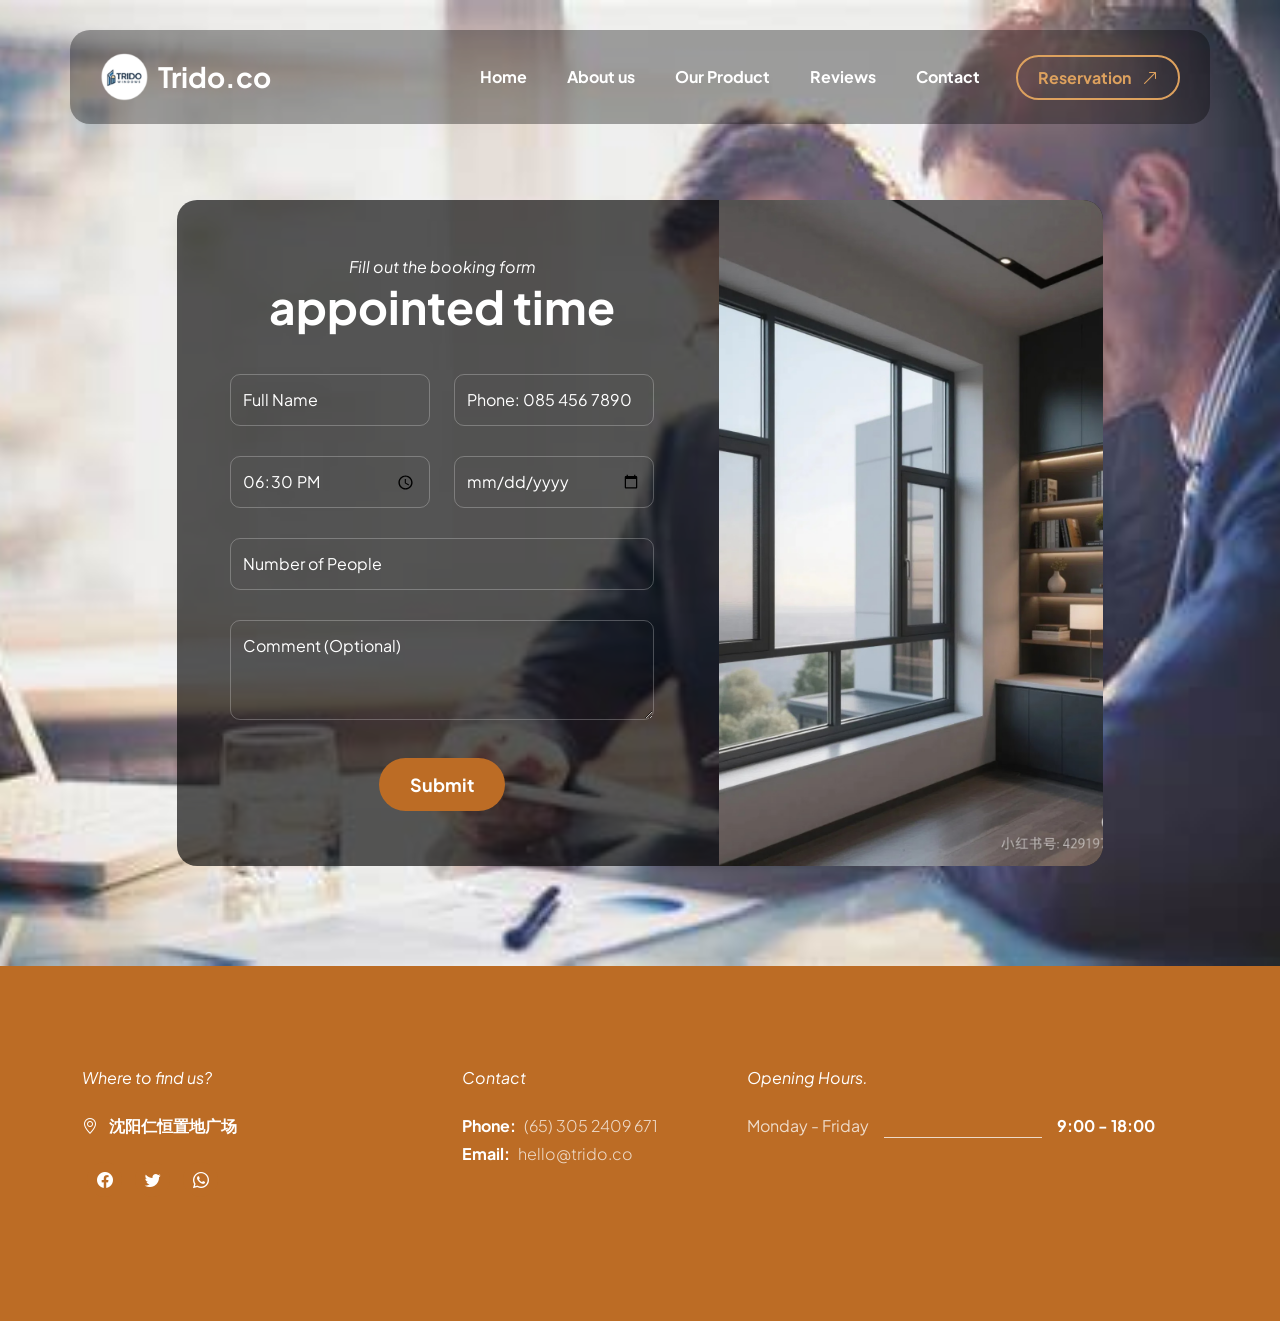
<file: reservation.html>
<!doctype html>
<html lang="en">
    <head>
        <meta charset="utf-8">
        <meta name="viewport" content="width=device-width, initial-scale=1">

        <meta name="description" content="">
        <meta name="author" content="">

        <title>Trido萃博 Reservation Form</title>

        <!-- CSS FILES -->                
        <link rel="preconnect" href="https://fonts.googleapis.com">
        
        <link rel="preconnect" href="https://fonts.gstatic.com" crossorigin>

        <link href="https://fonts.googleapis.com/css2?family=Plus+Jakarta+Sans:ital,wght@0,200;0,400;0,600;0,700;1,200;1,700&display=swap" rel="stylesheet">
            
        <link href="css/bootstrap.min.css" rel="stylesheet">

        <link href="css/bootstrap-icons.css" rel="stylesheet">

        <link href="css/vegas.min.css" rel="stylesheet">

        <link href="css/tooplate-barista.css" rel="stylesheet">
<!--

Tooplate 2137 Barista

https://www.tooplate.com/view/2137-barista-cafe

Bootstrap 5 HTML CSS Template

-->
    </head>
    
    <body class="reservation-page">
                
            <main>
                <nav class="navbar navbar-expand-lg">                
                    <div class="container">
                        <a class="navbar-brand d-flex align-items-center" href="index.html">
                            <img src="images/trido logo.png" class="navbar-brand-image img-fluid" alt="">
                            Trido.co
                        </a>
        
                        <button class="navbar-toggler" type="button" data-bs-toggle="collapse" data-bs-target="#navbarNav" aria-controls="navbarNav" aria-expanded="false" aria-label="Toggle navigation">
                            <span class="navbar-toggler-icon"></span>
                        </button>
        
                        <div class="collapse navbar-collapse" id="navbarNav">
                            <ul class="navbar-nav ms-lg-auto">
                                <li class="nav-item">
                                    <a class="nav-link" href="index.html#section_1">Home</a>
                                </li>
        
                                <li class="nav-item">
                                    <a class="nav-link" href="index.html#section_2">About us</a>
                                </li>

                                <li class="nav-item">
                                    <a class="nav-link" href="index.html#section_3">Our Product</a>
                                </li>

                                <li class="nav-item">
                                    <a class="nav-link" href="index.html#section_4">Reviews</a>
                                </li>

                                <li class="nav-item">
                                    <a class="nav-link" href="index.html#section_5">Contact</a>
                                </li>
                            </ul>

                            <div class="ms-lg-3">
                                <a class="btn custom-btn custom-border-btn" href="reservation.html">
                                    Reservation
                                    <i class="bi-arrow-up-right ms-2"></i>
                                </a>
                            </div>
                        </div>
                    </div>
                </nav>
                

                <section class="booking-section section-padding">
                <div class="container">
                    <div class="row">

                        <div class="col-lg-10 col-12 mx-auto">
                            <div class="booking-form-wrap">
                                <div class="row">
                                    <div class="col-lg-7 col-12 p-0">
                                        <form class="custom-form booking-form" action="#" method="post" role="form">
                                            <div class="text-center mb-4 pb-lg-2">
                                                <em class="text-white">Fill out the booking form</em>

                                                <h2 class="text-white">appointed time</h2>
                                            </div>

                                            <div class="booking-form-body">
                                                <div class="row">
                                                    <div class="col-lg-6 col-12">
                                                        <input type="text" name="booking-form-name" id="booking-form-name" class="form-control" placeholder="Full Name" required>
                                                    </div>

                                                    <div class="col-lg-6 col-12">
                                                        <input type="tel" class="form-control" name="booking-form-phone" placeholder="Phone: 085 456 7890" pattern="[0-9]{3}-[0-9]{3}-[0-9]{4}" required="">
                                                    </div>

                                                    <div class="col-lg-6 col-12">
                                                        <input class="form-control" type="time" name="booking-form-time" value="18:30">
                                                    </div>

                                                    <div class="col-lg-6 col-12">
                                                        <input type="date" name="booking-form-date" id="booking-form-date" class="form-control" placeholder="Date" required="">
                                                    </div>

                                                    <div class="col-lg-12 col-12">
                                                        <input type="number" name="booking-form-number" id="booking-form-number" class="form-control" placeholder="Number of People" required="">

                                                        <textarea name="booking-form-message" rows="3" class="form-control" id="booking-form-message" placeholder="Comment (Optional)"></textarea>
                                                    </div>

                                                    <div class="col-lg-4 col-md-10 col-8 mx-auto mt-2">
                                                        <button type="submit" class="form-control">Submit</button>
                                                    </div>
                                                </div>
                                            </div>
                                        </form>
                                    </div>

                                    <div class="col-lg-5 col-12 p-0">
                                        <div class="booking-form-image-wrap">
                                            
                                            <img src="images/竖玻璃.jpg" class="booking-form-image img-fluid" alt="">
                                        </div>

                                    </div>
                                </div>
                            </div>

                        </div>
                    </div>
                </section>


                <footer class="site-footer">
                    <div class="container">
                        <div class="row">

                            <div class="col-lg-4 col-12 me-auto">
                                <em class="text-white d-block mb-4">Where to find us?</em>

                                <strong class="text-white">
                                    <i class="bi-geo-alt me-2"></i>
                                    沈阳仁恒置地广场
                                </strong>

                                <ul class="social-icon mt-4">
                                    <li class="social-icon-item">
                                        <a href="#" class="social-icon-link bi-facebook">
                                        </a>
                                    </li>
        
                                    <li class="social-icon-item">
                                        <a href="https://x.com/minthu" target="_new" class="social-icon-link bi-twitter">
                                        </a>
                                    </li>

                                    <li class="social-icon-item">
                                        <a href="#" class="social-icon-link bi-whatsapp">
                                        </a>
                                    </li>
                                </ul>
                            </div>

                            <div class="col-lg-3 col-12 mt-4 mb-3 mt-lg-0 mb-lg-0">
                                <em class="text-white d-block mb-4">Contact</em>

                                <p class="d-flex mb-1">
                                    <strong class="me-2">Phone:</strong>
                                    <a href="tel: 305-240-9671" class="site-footer-link">
                                        (65) 
                                        305 2409 671
                                    </a>
                                </p>

                                <p class="d-flex">
                                    <strong class="me-2">Email:</strong>

                                    <a href="mailto:info@yourgmail.com" class="site-footer-link">
                                        hello@trido.co
                                    </a>
                                </p>
                            </div>


                            <div class="col-lg-5 col-12">
                                <em class="text-white d-block mb-4">Opening Hours.</em>

                                <ul class="opening-hours-list">
                                    <li class="d-flex">
                                        Monday - Friday
                                        <span class="underline"></span>

                                        <strong>9:00 - 18:00</strong>
                                    </li>

                                    
                                </ul>
                            </div>

                            <div class="col-lg-8 col-12 mt-4">
                                
                            </div>

                    </div>
                </footer>
            </main>


        <!-- JAVASCRIPT FILES -->
        <script src="js/jquery.min.js"></script>
        <script src="js/bootstrap.min.js"></script>
        <script src="js/jquery.sticky.js"></script>
        <script src="js/vegas.min.js"></script>
        <script src="js/custom.js"></script>

    </body>
</html>
</file>
<file: css/tooplate-barista.css>
/*

Tooplate 2137 Barista

https://www.tooplate.com/view/2137-barista-cafe

*/

/*---------------------------------------
  CUSTOM PROPERTIES ( VARIABLES )             
-----------------------------------------*/
:root {
  --white-color:                  #ffffff;
  --primary-color:                #BC6C25;
  --secondary-color:              #DDA15E;
  --section-bg-color:             #b78752;
  --custom-btn-bg-color:          #BC6C25;
  --custom-btn-bg-hover-color:    #DDA15E;
  --dark-color:                   #000000;
  --p-color:                      #717275;
  --border-color:                 #7fffd4;
  --link-hover-color:             #E76F51;

  --body-font-family:             'Plus Jakarta Sans', sans-serif;

  --h1-font-size:                 68px;
  --h2-font-size:                 46px;
  --h3-font-size:                 32px;
  --h4-font-size:                 28px;
  --h5-font-size:                 24px;
  --h6-font-size:                 22px;
  --p-font-size:                  20px;
  --btn-font-size:                16px;
  --form-btn-font-size:           18px;
  --menu-font-size:               16px;

  --border-radius-large:          100px;
  --border-radius-medium:         20px;
  --border-radius-small:          10px;

  --font-weight-thin:             200;
  --font-weight-light:            300;
  --font-weight-normal:           400;
  --font-weight-bold:             700;
}

body {
  background-color: var(--white-color);
  font-family: var(--body-font-family); 
}


/*---------------------------------------
  TYPOGRAPHY               
-----------------------------------------*/

h2,
h3,
h4,
h5,
h6 {
  color: var(--dark-color);
}

h1,
h2,
h3,
h4,
h5,
h6 {
  font-weight: var(--font-weight-bold);
}

h1 {
  font-size: var(--h1-font-size);
}

h2 {
  font-size: var(--h2-font-size);
}

h3 {
  font-size: var(--h3-font-size);
}

h4 {
  font-size: var(--h4-font-size);
}

h5 {
  font-size: var(--h5-font-size);
}

h6 {
  font-size: var(--h6-font-size);
}

p {
  color: var(--p-color);
  font-size: var(--p-font-size);
  font-weight: var(--font-weight-light);
}

ul li {
  color: var(--p-color);
  font-size: var(--p-font-size);
  font-weight: var(--font-weight-light);
}

a, 
button {
  touch-action: manipulation;
  transition: all 0.3s;
}

a {
  display: inline-block;
  color: var(--primary-color);
  text-decoration: none;
}

a:hover {
  color: var(--link-hover-color);
}

b,
strong {
  font-weight: var(--font-weight-bold);
}


/*---------------------------------------
  SECTION               
-----------------------------------------*/
.section-padding {
  padding-top: 100px;
  padding-bottom: 100px;
}

.section-bg {
  background-color: var(--section-bg-color);
}

.section-overlay {
  background-color: var(--dark-color);
  position: absolute;
  z-index: 9;
  top: 0;
  left: 0;
  pointer-events: none;
  width: 100%;
  height: 100%;
  opacity: 0.65;
}

.section-overlay + .container {
  position: relative;
  z-index: 22;
}

.back-top-icon {
  font-size: var(--h2-font-size);
}


/*---------------------------------------
  TIMELINE               
-----------------------------------------*/
.timeline {
  position: relative;
  max-width: 1200px;
  margin: 0 auto;
}

.timeline::after {
  content: '';
  position: absolute;
  width: 5px;
  background-color: var(--white-color);
  top: 0;
  bottom: 0;
  left: 50%;
  margin-left: -3px;
}

.timeline-container {
  padding: 10px 40px;
  padding-top: 0;
  position: relative;
  background-color: inherit;
  width: 50%;
}

.timeline-container::after {
  content: '';
  position: absolute;
  width: 25px;
  height: 25px;
  right: -12px;
  background-color: var(--white-color);
  border: 5px solid #7c5c52;
  top: 15px;
  border-radius: 50%;
  z-index: 1;
}

.timeline-container-left {
  left: 0;
}

.timeline-container-right {
  left: 50%;
}

.timeline-container-left::before {
  content: " ";
  height: 0;
  position: absolute;
  top: 9px;
  width: 0;
  z-index: 1;
  right: 25px;
  border: medium solid white;
  border-width: 20px 0 20px 20px;
  border-color: transparent transparent transparent white;
}

.timeline-container-right::before {
  content: " ";
  height: 0;
  position: absolute;
  top: 9px;
  width: 0;
  z-index: 1;
  left: 25px;
  border: medium solid white;
  border-width: 20px 20px 20px 0;
  border-color: transparent white transparent transparent;
}

.timeline-container-right::after {
  left: -13px;
}

.timeline-content {
  padding: 5px;
  background-color: var(--white-color);
  position: relative;
  border-radius: var(--border-radius-medium);
}

@media screen and (max-width: 991px) {
  .timeline::after {
    left: 31px;
  }

  .timeline-container {
    width: 100%;
    padding-left: 70px;
    padding-right: 25px;
  }

  .timeline-container::before {
    left: 58px;
    border: medium solid white;
    border-width: 20px 20px 20px 0;
    border-color: transparent white transparent transparent;
  }

  .timeline-container-left::after, .timeline-container-right::after {
    left: 6px;
  }

  .timeline-container-right {
    left: 0%;
  }
}


/*---------------------------------------
  CUSTOM BUTTON               
-----------------------------------------*/
.custom-btn {
  background: var(--custom-btn-bg-color);
  border: 2px solid transparent;
  border-radius: var(--border-radius-large);
  color: var(--white-color);
  font-size: var(--btn-font-size);
  font-weight: var(--font-weight-bold);
  line-height: normal;
  transition: all 0.3s;
  padding: 12px 28px;
}

.custom-btn:hover {
  background: var(--custom-btn-bg-hover-color);
  color: var(--white-color);
}

.custom-border-btn {
  background: transparent;
  border: 2px solid var(--white-color);
  color: var(--white-color);
}

.custom-border-btn:hover {
  background: var(--white-color);
  color: var(--secondary-color);
}

.custom-btn-bg-white {
  border-color: var(--white-color);
  color: var(--white-color);
}

.custom-btn-italic {
  font-style: italic;
}


/*---------------------------------------
  NAVIGATION BAR & OFFCANVAS              
-----------------------------------------*/
.sticky-wrapper {
  position: absolute;
  z-index: 999999;
  top: 0;
  right: 0;
  left: 0;
}

.sticky-wrapper.is-sticky .container {
  background: rgba(0, 0, 0, 0.65);
  border-radius: var(--border-radius-medium);
  padding: 15px 30px;
}

.navbar {
  background: transparent;
  z-index: 999999;
  padding-top: 30px;
  padding-bottom: 30px;
}

.navbar .container {
  background: rgba(0, 0, 0, 0.35);
  border-radius: var(--border-radius-medium);
  padding: 15px 30px;
}

.navbar-brand,
.navbar-brand:hover {
  font-size: var(--h4-font-size);
  font-weight: var(--font-weight-bold);
  display: block;
  color: var(--white-color);
}

.navbar .navbar-brand-image {
  filter:  ;
}

.navbar-brand-image {
  width: 48px;
  height: auto;
  margin-right: 10px;
}

.navbar .custom-btn {
  padding: 10px 20px;
}

.navbar-expand-lg .navbar-nav .nav-link {
  border-radius: var(--border-radius-large);
  margin: 10px;
  padding: 10px;
}

.navbar-nav .nav-link {
  display: inline-block;
  color: var(--white-color);
  font-size: var(--menu-font-size);
  font-weight: var(--font-weight-bold);
  padding-top: 15px;
  padding-bottom: 15px;
}

.navbar-nav .nav-link.active, 
.navbar-nav .nav-link:hover {
  color: var(--secondary-color);
}

.navbar .dropdown-menu {
  background: var(--white-color);
  box-shadow: 0 1rem 3rem rgba(0,0,0,.175);
  border: 0;
  display: inherit;
  opacity: 0;
  min-width: 9rem;
  margin-top: 20px;
  padding: 13px 0 10px 0;
  transition: all 0.3s;
  pointer-events: none;
}

.navbar .dropdown-menu::before {
  content: "";
  width: 0;
  height: 0;
  border-left: 20px solid transparent;
  border-right: 20px solid transparent;
  border-bottom: 15px solid var(--white-color);
  position: absolute;
  top: -10px;
  left: 10px;
}

.navbar .dropdown-item {
  display: inline-block;
  color: var(--p-color);
  font-size: var(--menu-font-size);
  font-weight: var(--font-weight-medium);
  position: relative;
}

.navbar .dropdown-item.active, 
.navbar .dropdown-item:active,
.navbar .dropdown-item:focus, 
.navbar .dropdown-item:hover {
  background: transparent;
  color: var(--link-hover-color);
}

.navbar .dropdown-toggle::after {
  content: "\f282";
  display: inline-block;
  font-family: bootstrap-icons !important;
  font-size: var(--menu-font-size);
  font-style: normal;
  font-weight: normal !important;
  font-variant: normal;
  text-transform: none;
  line-height: 1;
  vertical-align: -.125em;
  -webkit-font-smoothing: antialiased;
  -moz-osx-font-smoothing: grayscale;
  position: relative;
  left: 2px;
  border: 0;
}

@media screen and (min-width: 992px) {
  .navbar .dropdown:hover .dropdown-menu {
    opacity: 1;
    margin-top: 0;
    pointer-events: auto;
  }
}

.navbar-toggler {
  border: 0;
  padding: 0;
  cursor: pointer;
  margin: 0;
  width: 30px;
  height: 35px;
  outline: none;
}

.navbar-toggler:focus {
  outline: none;
  box-shadow: none;
}

.navbar-toggler[aria-expanded="true"] .navbar-toggler-icon {
  background: transparent;
}

.navbar-toggler[aria-expanded="true"] .navbar-toggler-icon:before,
.navbar-toggler[aria-expanded="true"] .navbar-toggler-icon:after {
  transition: top 300ms 50ms ease, -webkit-transform 300ms 350ms ease;
  transition: top 300ms 50ms ease, transform 300ms 350ms ease;
  transition: top 300ms 50ms ease, transform 300ms 350ms ease, -webkit-transform 300ms 350ms ease;
  top: 0;
}

.navbar-toggler[aria-expanded="true"] .navbar-toggler-icon:before {
  transform: rotate(45deg);
}

.navbar-toggler[aria-expanded="true"] .navbar-toggler-icon:after {
  transform: rotate(-45deg);
}

.navbar-toggler .navbar-toggler-icon {
  background: var(--white-color);
  transition: background 10ms 300ms ease;
  display: block;
  width: 30px;
  height: 2px;
  position: relative;
}

.navbar-toggler .navbar-toggler-icon:before,
.navbar-toggler .navbar-toggler-icon:after {
  transition: top 300ms 350ms ease, -webkit-transform 300ms 50ms ease;
  transition: top 300ms 350ms ease, transform 300ms 50ms ease;
  transition: top 300ms 350ms ease, transform 300ms 50ms ease, -webkit-transform 300ms 50ms ease;
  position: absolute;
  right: 0;
  left: 0;
  background: var(--white-color);
  width: 30px;
  height: 2px;
  content: '';
}

.navbar-toggler .navbar-toggler-icon::before {
  top: -8px;
}

.navbar-toggler .navbar-toggler-icon::after {
  top: 8px;
}


/*---------------------------------------
  HERO        
-----------------------------------------*/
.hero-section {
  background-color: var(--dark-color);
  position: relative;
  overflow: hidden;
  min-height: 620px;
  text-align: center;
}

.hero-section::after {
  background-color: rgba(0, 0, 0, 0.65);
  border-radius: var(--border-radius-medium);
  content: "";
  position: absolute;
  top: 55%;
  left: 50%;
  transform: translate(-55%, -50%) rotate(45deg);
  width: 250px;
  height: 350px;
  pointer-events: none;
}

@media screen and (min-width: 991px) {
  .hero-section {
    height: 100vh;
  }
}

.hero-section h1 {
  color: var(--white-color);
}

.small-text {
  color: var(--secondary-color);
}

.hero-section .custom-border-btn {
  border-color: transparent;
}

.hero-section .container {
  position: relative;
  z-index: 9;
}

.hero-slides {
  width: 100%;
  height: 100%;
  position: absolute !important;
}

.opening-hours-list {
  margin: 0;
  padding: 0;
}

.opening-hours-list li {
  color: rgba(255, 255, 255, 0.75);
  font-size: var(--btn-font-size);
  font-weight: var(--font-weight-normal);
  margin-bottom: 10px;
}

.opening-hours-list li .underline {
  background-color: rgba(255, 255, 255, 0.75);
  width: 35%;
  height: 1px;
  margin: auto 15px 0 15px;
}


/*---------------------------------------
  ABOUT              
-----------------------------------------*/
.about-section {
  background-color: var(--secondary-color);
  position: relative;
}

.about-section .ratio {
  border-radius: var(--border-radius-medium);
}

.custom-video {
  border-radius: var(--border-radius-medium);
  width: 100%;
  height: 100%;
  object-fit: cover;
}

.about-image-wrap {
  border-radius: var(--border-radius-medium);
  position: relative;
  overflow: hidden;
}

.about-video-info {
  background-image: ;
  border-radius: var(--border-radius-medium);
  bottom: 0;
  height: auto;
  padding: 40px;
}

.about-video-info h4 {
  color: var(--white-color);
}

.about-section h6 {
  color: var(--secondary-color);
}

.team-block-wrap {
  background-color: var(--secondary-color);
  border-radius: var(--border-radius-medium);
  position: relative;
  overflow: hidden;
  max-height: 450px;
  cursor: pointer;
}

.team-block-wrap:hover .team-block-image {
  transform: scale(1.2);
}

.team-block-image-wrap {
  width: 100%;
}

.team-block-image {
  display: block;
  object-fit: cover;
  width: 100%;
  height: 100%;
  transition: all 0.3s;
}

.team-block-info {
 
  position: absolute;
  z-index: 2;
  top: 0;
  right: 0;
  bottom: 0;
  left: 0;
  padding: 30px;
}

.team-block-info .badge {
  margin: auto;
  top: 2px;
  bottom: 0;
}


/*---------------------------------------
  OUR MENU              
-----------------------------------------*/
.menu-section {
  background-image: url('../images/样板间玻璃.jpg');
  background-repeat: no-repeat;
  background-size: cover;
}

.menu-block-wrap {
  background: rgba(0, 0, 0, 0.65);
  border-radius: var(--border-radius-medium);
  padding: 45px;
}

.menu-block .border-top {
  border-top-color: rgba(255, 255, 255, 0.35) !important;
}

.menu-block h6 {
  color: var(--white-color);
}

.menu-block small {
  color: rgba(255, 255, 255, 0.35);
}

.menu-block strong {
  color: var(--secondary-color);
}

.menu-block-image {
  border-radius: 100%;
  width: 350px;
  height: 350px;
  object-fit: cover;
  display: block;
  margin: auto;
  cursor: pointer;
}

.badge {
  background-color: var(--primary-color);
  font-size: 12px;
  position: relative;
  bottom: 4px;
  padding-bottom: 6px;
}

.badge::before {
  content: "";
  position: absolute;
  top: 0;
  bottom: 0;
  left: -5px;
  border-top: 10px solid transparent;
  border-bottom: 10px solid transparent;
  border-right: 10px solid var(--primary-color);
}


/*---------------------------------------
  REVIEWS              
-----------------------------------------*/
.reviews-section {
  background-color: #7c5c52;
}

.reviews-block {
  background-color: var(--section-bg-color);
  border-radius: var(--border-radius-medium);
  position: relative;
  overflow: hidden;
}

.reviews-block .border-top {
  border-top-color: rgba(255, 255, 255, 0.35) !important;
}

.reviews-block-image-wrap {
  background-image: url('园林大门.jpg');
  background-repeat: no-repeat;
  background-size: cover;
  background-position: center;
  padding: 30px;
}

.reviews-block-image {
  border-radius: var(--border-radius-large);
  width: 65px;
  height: 65px;
  object-fit: cover;
  margin-right: 10px;
}

.reviews-block-info {
  padding: 20px 30px;
}

.reviews-block-info p {
  font-size: var(--btn-font-size);
  font-style: italic;
  color: rgba(255, 255, 255, 0.75);
}

.reviews-group i {
  color: var(--white-color);
}


/*---------------------------------------
  BOOKING SECTION              
-----------------------------------------*/
.booking-section {
  background-image: url('../images/良好沟通.jfif');
  background-repeat: no-repeat;
  background-position: center;
  background-size: cover;
  position: relative;
}

.booking-form-wrap {
  background-color: rgba(0, 0, 0, 0.65);
  border-radius: var(--border-radius-medium);
  position: relative;
  overflow: hidden;
  margin-top: 100px;
}

.booking-form {
  padding: 55px 65px;
}

.booking-form-image-wrap {
  position: relative;
  height: 100%;
}

.booking-form-image {
  width: 100%;
  height: 100%;
  object-fit: cover;
}

.booking-form-text span {
  color: var(--white-color);
  font-size: var(--btn-font-size);
}

.reservation-page .custom-border-btn {
  border-color: var(--secondary-color);
  color: var(--secondary-color);
}

.reservation-page .custom-border-btn:hover {
  border-color: transparent;
}


/*---------------------------------------
  CONTACT               
-----------------------------------------*/
.contact-section {
  background-image: linear-gradient(to bottom, rgba(0, 0, 0, 0.45), rgba(188, 108, 37, 1)), url('../images/良好沟通.jfif');
  background-repeat: no-repeat;
  background-position: center;
  background-size: cover;
}

.google-map {
  border-radius: var(--border-radius-medium);
  filter: grayscale(100);
}

.contact-block-wrap {
  background: var(--primary-color);
  border-radius: var(--border-radius-medium);
  padding: 0;
  min-height: 200px;
}

.contact-block {
  background: var(--secondary-color);
  border-radius: var(--border-radius-medium);
  transform: rotate(8deg);
  height: 100%;
  padding: 20px 40px;
}

.contact-block h6 {
  transform: rotate(-8deg);
}

.contact-block .custom-icon {
  background: var(--primary-color);
  border-radius: var(--border-radius-large);
  display: block;
  width: 50px;
  height: 50px;
  line-height: 50px;
  text-align: center;
  position: relative;
}

.contact-block strong {
  display: block;
  color: var(--white-color);
  text-transform: uppercase;
  margin-top: 20px;
  margin-bottom: 10px;
}


/*---------------------------------------
  CUSTOM FORM               
-----------------------------------------*/
.custom-form .form-control {
  color: var(--p-color);
  border-radius: var(--border-radius-small);
  margin-bottom: 30px;
  padding-top: 13px;
  padding-bottom: 13px;
  box-shadow: none;
  outline: none;
  transition: all 0.3s;
}

.custom-form .form-control:hover,
.custom-form .form-control:focus {
  background: var(--primary-color);
  border-color: transparent;
}

.custom-form .form-label {
  color: var(--white-color);
  font-style: italic;
  margin-bottom: 15px;
}

.custom-form button[type="submit"] {
  background: var(--custom-btn-bg-color);
  border: none;
  border-radius: var(--border-radius-large);
  color: var(--white-color);
  font-size: var(--form-btn-font-size);
  font-weight: var(--font-weight-bold);
  transition: all 0.3s;
  margin-bottom: 0;
}

.custom-form button[type="submit"]:hover,
.custom-form button[type="submit"]:focus {
  background: var(--white-color);
  border-color: transparent;
  color: var(--primary-color);
}

.contact-form .form-control,
.booking-form .form-control {
  background-color: transparent;
  border-color: rgba(255, 255, 255, 0.25);
}

.booking-form .form-control {
  color: var(--white-color);
}

.custom-form input::-webkit-input-placeholder,
.custom-form textarea::-webkit-input-placeholder {
   color: var(--white-color);
}

.booking-form input:-moz-placeholder,
.booking-form textarea:-moz-placeholder {
  color: var(--white-color);
}


/*---------------------------------------
  SITE FOOTER              
-----------------------------------------*/
.site-footer {
  background-color: var(--primary-color);
  padding-top: 100px;
  padding-bottom: 100px;
}

.site-footer strong {
  color: var(--white-color);
}

.site-footer p,
.site-footer-link {
  color: rgba(255, 255, 255, 0.75);
  font-size: var(--btn-font-size);
}

.site-footer-link {
  color: rgba(255, 255, 255, 0.75);
  font-size: var(--btn-font-size);
  transition: all 0.3s;
}

.site-footer-link:hover {
  color: rgba(255, 255, 255, 0.75);
  text-decoration: underline;
}

.copyright-text {
  color: rgba(255, 255, 255, 0.75);
  font-size: var(--menu-font-size);
}

.copyright-text a {
	color: rgba(255, 200, 160, 0.75);
}


/*---------------------------------------
  SOCIAL ICON               
-----------------------------------------*/
.social-icon {
  margin: 0;
  padding: 0;
}

.social-icon-item {
  list-style: none;
  display: inline-block;
  vertical-align: top;
}

.social-icon-link {
  background: var(--primary-color);
  border-radius: var(--border-radius-large);
  color: var(--white-color);
  font-size: var(--menu-font-size);
  display: block;
  margin: 0 5px;
  text-align: center;
  width: 35px;
  height: 35px;
  line-height: 35px;
  transition: background 0.2s, color 0.2s;
}

.social-icon-link:hover {
  background: var(--white-color);
  color: var(--primary-color);
}

.social-icon-link span {
  display: block;
}


/*---------------------------------------
  RESPONSIVE STYLES               
-----------------------------------------*/
@media screen and (max-width: 1200px) {
  h1 {
    font-size: 62px;
  }
}

@media screen and (max-width: 991px) {
  h1 {
    font-size: 54px;
  }

  h2 {
    font-size: 36px;
  }

  h3 {
    font-size: 32px;
  }

  h4 {
    font-size: 28px;
  }

  h5 {
    font-size: 20px;
  }

  h6 {
    font-size: 18px;
  }

  .section-padding {
    padding-top: 50px;
    padding-bottom: 50px;
  }

  .hero-section {
    padding-top: 148px;
    padding-bottom: 100px;
  }

  .navbar-brand,
  .navbar-brand:hover {
    font-size: var(--h5-font-size);
  }

  .navbar-expand-lg .navbar-nav {
    padding-bottom: 20px;
  }

  .navbar-expand-lg .navbar-nav .nav-link {
    padding: 0;
    margin-bottom: 0;
  }

  .navbar .custom-btn {
    margin-bottom: 10px;
  }

  .booking-form {
    padding: 45px;
  }

  .contact-section .container {
    width: auto;
    margin-right: 10px;
    margin-left: 10px;
    padding: 35px;
  }

  .site-footer {
    padding-top: 50px;
    padding-bottom: 50px;
  }
}

@media screen and (max-width: 767px) {
  .custom-btn {
    font-size: 14px;
    padding: 12px 20px;
  }

  .menu-block-wrap,
  .reviews-block-image-wrap,
  .reviews-block-info {
    padding: 20px;
  }
}


@media screen and (max-width: 578px) {
  .navbar .container,
  .sticky-wrapper.is-sticky .container {
    margin-right: 10px;
    margin-left: 10px;
  }
}


@media screen and (max-width: 480px) {
  h1 {
    font-size: 38px;
  }

  h2 {
    font-size: 28px;
  }

  h3 {
    font-size: 26px;
  }

  h4 {
    font-size: 22px;
  }

  h5 {
    font-size: 20px;
  }

  .hero-section::after {
    width: 200px;
    height: 200px;
  }

  .booking-form {
    padding: 35px;
  }

  .opening-hours-list li {
    font-size: 12px;
  }

  .reviews-block-image-wrap {
    flex-direction: column;
  }

  .reviews-block-image {
    margin-bottom: 15px;
  }

  .timeline-container {
    padding-left: 55px;
  }

  .timeline-container::before {
    left: 44px;
    border: medium solid white;
    border-width: 15px 15px 15px 0;
    border-color: transparent white transparent transparent;
  }

  .timeline-container-left::before,
  .timeline-container-right::before {
    top: 13px;
  }
}
</file>
<file: css/vegas.min.css>
.vegas-content-scrollable,.vegas-overlay,.vegas-slide,.vegas-slide-inner,.vegas-timer{position:absolute;top:0;left:0;bottom:0;right:0;overflow:hidden;border:none;padding:0;margin:0}.vegas-content-scrollable{position:relative;height:100%;overflow:auto}.vegas-overlay{opacity:.5;background:url(./overlays/02.png) center center}.vegas-timer{top:auto;bottom:0;height:2px}.vegas-timer-progress{width:0%;height:100%;background:#fff;transition:width ease-out}.vegas-timer-running .vegas-timer-progress{width:100%}.vegas-slide,.vegas-slide-inner{margin:0;padding:0;background:center center no-repeat;transform:translateZ(0);will-change:transform,opacity}body .vegas-container{overflow:hidden!important;position:relative}.vegas-video{min-width:100%;min-height:100%;width:auto;height:auto}body.vegas-container{overflow:auto;position:static;z-index:-2}body.vegas-container>.vegas-overlay,body.vegas-container>.vegas-slide,body.vegas-container>.vegas-timer{position:fixed;z-index:-1}.vegas-transition-blur,.vegas-transition-blur2{opacity:0;filter:blur(32px) brightness(1.01)}.vegas-transition-blur-in,.vegas-transition-blur2-in{opacity:1;filter:blur(0) brightness(1.01)}.vegas-transition-blur2-out{opacity:0}.vegas-transition-burn,.vegas-transition-burn2{opacity:0;filter:contrast(1000%) saturate(1000%)}.vegas-transition-burn-in,.vegas-transition-burn2-in{opacity:1;filter:contrast(100%) saturate(100%)}.vegas-transition-burn2-out{opacity:0;filter:contrast(1000%) saturate(1000%)}.vegas-transition-fade,.vegas-transition-fade2{opacity:0}.vegas-transition-fade-in,.vegas-transition-fade2-in{opacity:1}.vegas-transition-fade2-out{opacity:0}.vegas-transition-flash,.vegas-transition-flash2{opacity:0;filter:brightness(25)}.vegas-transition-flash-in,.vegas-transition-flash2-in{opacity:1;filter:brightness(1)}.vegas-transition-flash2-out{opacity:0;filter:brightness(25)}.vegas-transition-negative,.vegas-transition-negative2{opacity:0;filter:invert(100%)}.vegas-transition-negative-in,.vegas-transition-negative2-in{opacity:1;filter:invert(0)}.vegas-transition-negative2-out{opacity:0;filter:invert(100%)}.vegas-transition-slideDown,.vegas-transition-slideDown2{transform:translateY(-100%)}.vegas-transition-slideDown-in,.vegas-transition-slideDown2-in{transform:translateY(0)}.vegas-transition-slideDown2-out{transform:translateY(100%)}.vegas-transition-slideLeft,.vegas-transition-slideLeft2{transform:translateX(100%)}.vegas-transition-slideLeft-in,.vegas-transition-slideLeft2-in{transform:translateX(0)}.vegas-transition-slideLeft2-out,.vegas-transition-slideRight,.vegas-transition-slideRight2{transform:translateX(-100%)}.vegas-transition-slideRight-in,.vegas-transition-slideRight2-in{transform:translateX(0)}.vegas-transition-slideRight2-out{transform:translateX(100%)}.vegas-transition-slideUp,.vegas-transition-slideUp2{transform:translateY(100%)}.vegas-transition-slideUp-in,.vegas-transition-slideUp2-in{transform:translateY(0)}.vegas-transition-slideUp2-out{transform:translateY(-100%)}.vegas-transition-swirlLeft,.vegas-transition-swirlLeft2{transform:scale(2) rotate(35deg);opacity:0}.vegas-transition-swirlLeft-in,.vegas-transition-swirlLeft2-in{transform:scale(1) rotate(0);opacity:1}.vegas-transition-swirlLeft2-out,.vegas-transition-swirlRight,.vegas-transition-swirlRight2{transform:scale(2) rotate(-35deg);opacity:0}.vegas-transition-swirlRight-in,.vegas-transition-swirlRight2-in{transform:scale(1) rotate(0);opacity:1}.vegas-transition-swirlRight2-out{transform:scale(2) rotate(35deg);opacity:0}.vegas-transition-zoomIn,.vegas-transition-zoomIn2{transform:scale(0);opacity:0}.vegas-transition-zoomIn-in,.vegas-transition-zoomIn2-in{transform:scale(1);opacity:1}.vegas-transition-zoomIn2-out,.vegas-transition-zoomOut,.vegas-transition-zoomOut2{transform:scale(2);opacity:0}.vegas-transition-zoomOut-in,.vegas-transition-zoomOut2-in{transform:scale(1);opacity:1}.vegas-transition-zoomOut2-out{transform:scale(0);opacity:0}.vegas-animation-kenburns{-webkit-animation:kenburns ease-out;animation:kenburns ease-out}@-webkit-keyframes kenburns{0%{transform:scale(1.5)}100%{transform:scale(1)}}@keyframes kenburns{0%{transform:scale(1.5)}100%{transform:scale(1)}}.vegas-animation-kenburnsDownLeft{-webkit-animation:kenburnsDownLeft ease-out;animation:kenburnsDownLeft ease-out}@-webkit-keyframes kenburnsDownLeft{0%{transform:scale(1.5) translate(10%,-10%)}100%{transform:scale(1) translate(0,0)}}@keyframes kenburnsDownLeft{0%{transform:scale(1.5) translate(10%,-10%)}100%{transform:scale(1) translate(0,0)}}.vegas-animation-kenburnsDownRight{-webkit-animation:kenburnsDownRight ease-out;animation:kenburnsDownRight ease-out}@-webkit-keyframes kenburnsDownRight{0%{transform:scale(1.5) translate(-10%,-10%)}100%{transform:scale(1) translate(0,0)}}@keyframes kenburnsDownRight{0%{transform:scale(1.5) translate(-10%,-10%)}100%{transform:scale(1) translate(0,0)}}.vegas-animation-kenburnsDown{-webkit-animation:kenburnsDown ease-out;animation:kenburnsDown ease-out}@-webkit-keyframes kenburnsDown{0%{transform:scale(1.5) translate(0,-10%)}100%{transform:scale(1) translate(0,0)}}@keyframes kenburnsDown{0%{transform:scale(1.5) translate(0,-10%)}100%{transform:scale(1) translate(0,0)}}.vegas-animation-kenburnsLeft{-webkit-animation:kenburnsLeft ease-out;animation:kenburnsLeft ease-out}@-webkit-keyframes kenburnsLeft{0%{transform:scale(1.5) translate(10%,0)}100%{transform:scale(1) translate(0,0)}}@keyframes kenburnsLeft{0%{transform:scale(1.5) translate(10%,0)}100%{transform:scale(1) translate(0,0)}}.vegas-animation-kenburnsRight{-webkit-animation:kenburnsRight ease-out;animation:kenburnsRight ease-out}@-webkit-keyframes kenburnsRight{0%{transform:scale(1.5) translate(-10%,0)}100%{transform:scale(1) translate(0,0)}}@keyframes kenburnsRight{0%{transform:scale(1.5) translate(-10%,0)}100%{transform:scale(1) translate(0,0)}}.vegas-animation-kenburnsUpLeft{-webkit-animation:kenburnsUpLeft ease-out;animation:kenburnsUpLeft ease-out}@-webkit-keyframes kenburnsUpLeft{0%{transform:scale(1.5) translate(10%,10%)}100%{transform:scale(1) translate(0,0)}}@keyframes kenburnsUpLeft{0%{transform:scale(1.5) translate(10%,10%)}100%{transform:scale(1) translate(0,0)}}.vegas-animation-kenburnsUpRight{-webkit-animation:kenburnsUpRight ease-out;animation:kenburnsUpRight ease-out}@-webkit-keyframes kenburnsUpRight{0%{transform:scale(1.5) translate(-10%,10%)}100%{transform:scale(1) translate(0,0)}}@keyframes kenburnsUpRight{0%{transform:scale(1.5) translate(-10%,10%)}100%{transform:scale(1) translate(0,0)}}.vegas-animation-kenburnsUp{-webkit-animation:kenburnsUp ease-out;animation:kenburnsUp ease-out}@-webkit-keyframes kenburnsUp{0%{transform:scale(1.5) translate(0,10%)}100%{transform:scale(1) translate(0,0)}}@keyframes kenburnsUp{0%{transform:scale(1.5) translate(0,10%)}100%{transform:scale(1) translate(0,0)}}
/*# sourceMappingURL=vegas.min.css.map */
</file>
